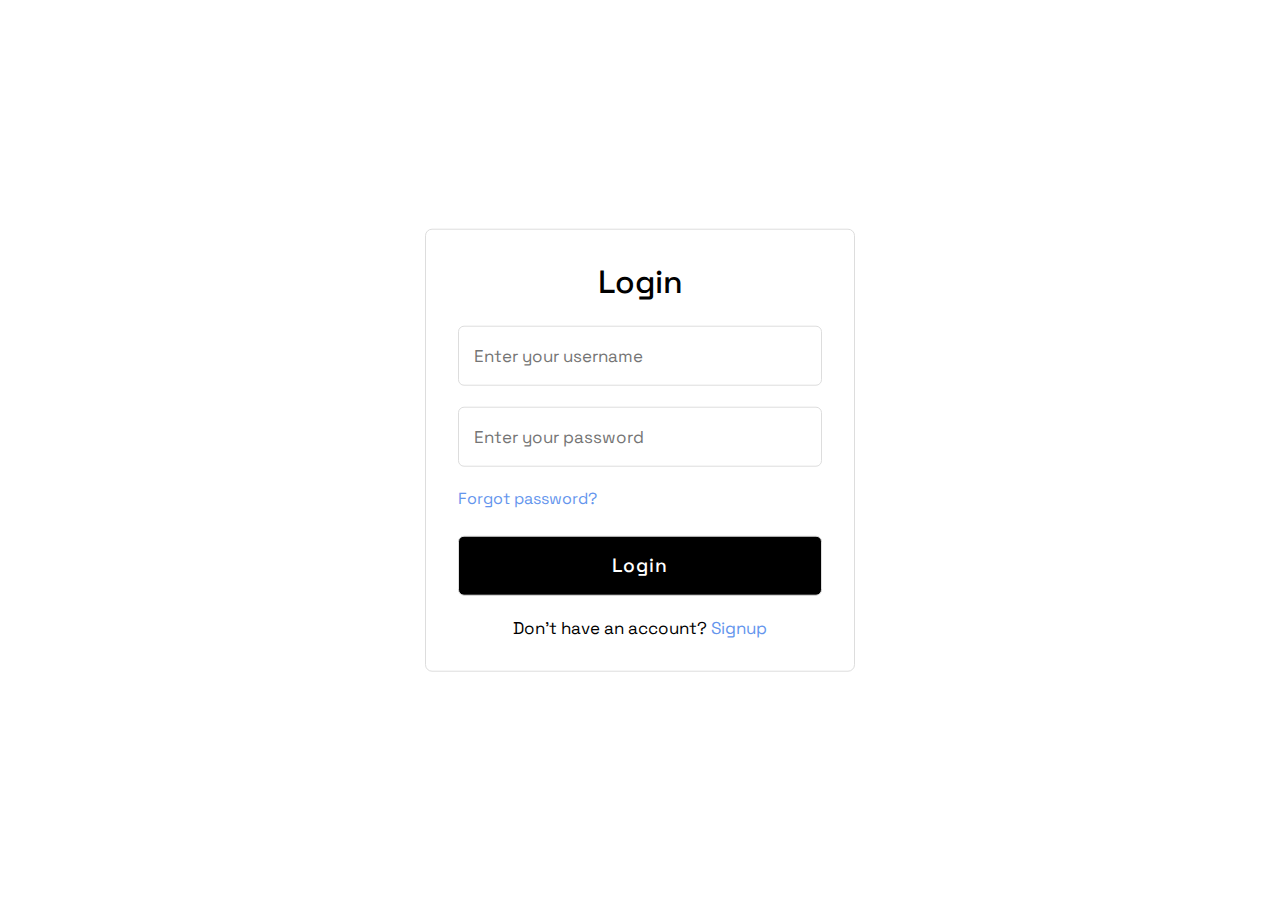
<file: encryption-service-frontend/login.html>
<!DOCTYPE html>
<!-- Coding By CodingNepal - codingnepalweb.com -->
<html lang="en">
<head>
  <meta charset="UTF-8">
  <meta name="viewport" content="width=device-width, initial-scale=1.0">
  <meta http-equiv="X-UA-Compatible" content="ie=edge">
  <link rel="preconnect" href="https://fonts.googleapis.com">
  <link rel="preconnect" href="https://fonts.gstatic.com" crossorigin>
  <link href="https://fonts.googleapis.com/css2?family=Space+Grotesk:wght@300..700&display=swap" rel="stylesheet">
  <link rel="stylesheet" href="styles/login.css">
  <title>Login & Registration Form</title>
</head>
<body>
  <div class="container">
    <input type="checkbox" id="check">
    <div class="login form">
      <header>Login</header>
      <form action="#">
        <input type="text" placeholder="Enter your username" id="login-username">
        <input type="password" placeholder="Enter your password" id="login-password">
        <a href="#">Forgot password?</a>
        <input type="button" class="button" value="Login" id="login-btn">
      </form>
      <div class="signup">
        <span class="signup">Don't have an account?
         <label for="check">Signup</label>
        </span>
      </div>
    </div>
    <div class="registration form">
      <header>Signup</header>
      <form action="#">
        <input type="text" placeholder="Enter your username" id="signup-username">
        <input type="password" placeholder="Create a password" id="password-firstEntry">
        <input type="password" placeholder="Confirm your password" id="password-secondEntry">
        <input type="button" class="button" value="Signup" id="signup-btn">
      </form>
      <div class="signup">
        <span class="signup">Already have an account?
         <label for="check">Login</label>
        </span>
      </div>
    </div>
  </div>

  <script src="script/login.js" type="module"></script>
</body>
</html>
</file>
<file: encryption-service-frontend/styles/login.css>
/* Import Google font - Space Grotesk */
@import url('https://fonts.googleapis.com/css2?family=Space+Grotesk:wght@300..700&display=swap');
*{
  margin: 0;
  padding: 0;
  box-sizing: border-box;
  font-family: 'Space Grotesk';
}

body{
  min-height: 100vh;
  width: 100%;
  background: white;
}

.container{
  position: absolute;
  top: 50%;
  left: 50%;
  transform: translate(-50%,-50%);
  max-width: 430px;
  width: 100%;
  background: #fff;
  border-radius: 7px;
  border: 1px solid #ddd;
  /* box-shadow: 0 5px 10px rgba(0,0,0,0.3); */
}
.container .registration{
  display: none;
}
#check:checked ~ .registration{
  display: block;
}
#check:checked ~ .login{
  display: none;
}
#check{
  display: none;
}
.container .form{
  padding: 2rem;
}
.form header{
  font-size: 2rem;
  font-weight: 500;
  text-align: center;
  margin-bottom: 1.5rem;
}
 .form input{
   height: 60px;
   width: 100%;
   padding: 0 15px;
   font-size: 17px;
   margin-bottom: 1.3rem;
   border: 1px solid #ddd;
   border-radius: 6px;
   outline: none;
 }
 .form input:focus{
   box-shadow: 0 1px 0 rgba(0,0,0,0.2);
 }
.form a{
  font-size: 16px;
  color: cornflowerblue;
  text-decoration: none;
}
.form a:hover{
  text-decoration: underline;
}
.form input.button{
  color: #fff;
  background: black;
  font-size: 1.2rem;
  font-weight: 500;
  letter-spacing: 1px;
  margin-top: 1.7rem;
  cursor: pointer;
  transition: 0.4s;
}
.form input.button:hover{
  background: black;
}
.signup{
  font-size: 17px;
  text-align: center;
}
.signup label{
  color: cornflowerblue;
  cursor: pointer;
}
.signup label:hover{
  text-decoration: underline;
}
</file>
